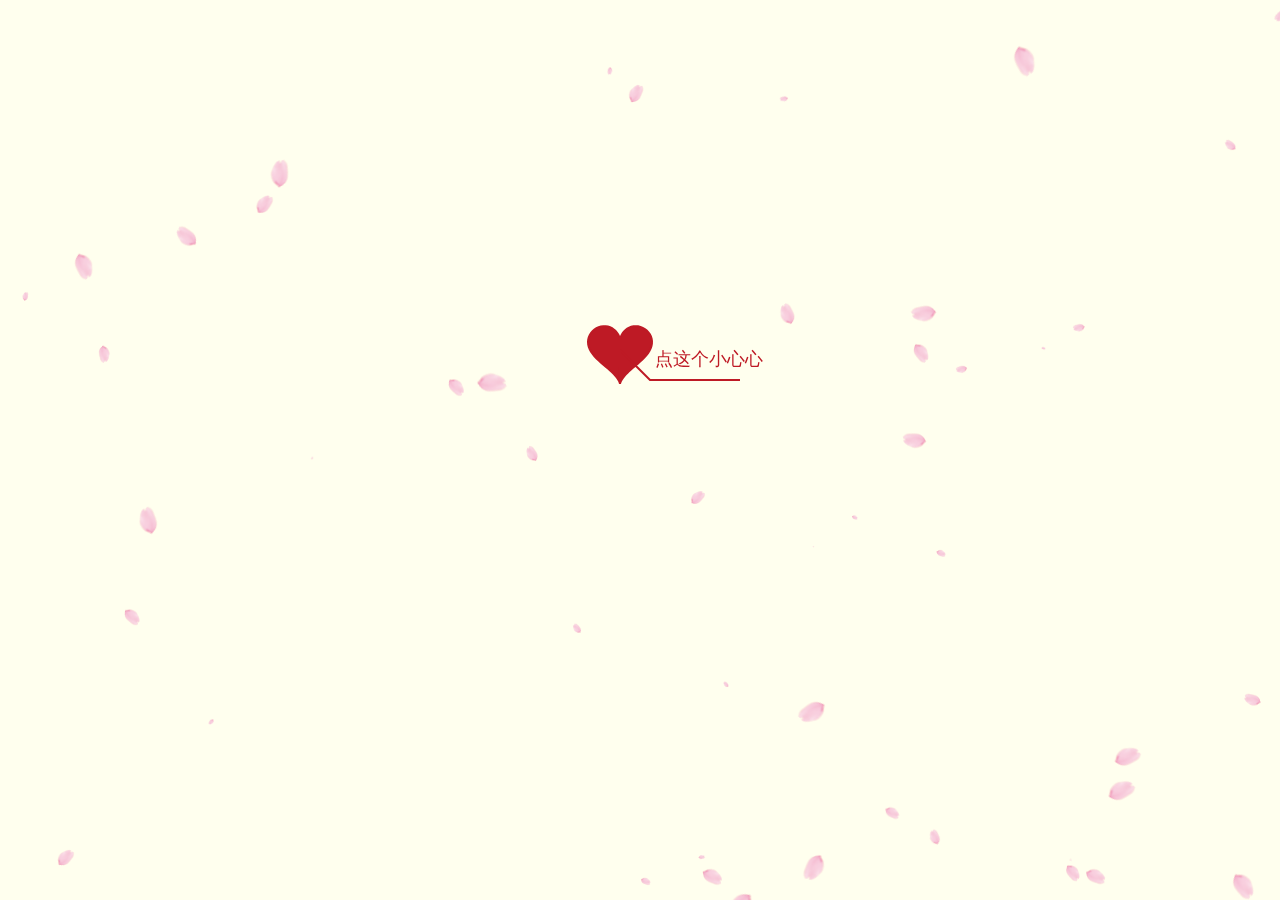
<file: index.html>
<!DOCTYPE html>
<html>
  <head>
    <meta http-equiv="Content-Type" content="text/html; charset=UTF-8" />
    <meta http-equiv="X-UA-Compatible" content="IE=edge" />

    <title>汪汪 ❤ 娜娜</title>
    <meta name="keywords" content="汪汪 ❤ 娜娜" />
    <meta name="description" content="汪汪 ❤ 娜娜" />
    <meta name="author" content="汪汪" />
    <link type="text/css" rel="stylesheet" href="./source/default.css" />
    <link rel="icon" type="image/x-icon" href="source/favicon.ico" />
    <script type="text/javascript" src="./source/jquery.min.js"></script>
    <script type="text/javascript" src="./source/jscex.min.js"></script>
    <script type="text/javascript" src="./source/jscex-parser.js"></script>
    <style type="text/css"></style>
    <script>
      var lover = {};
      lover.info = {
        name: '点这个小心心', //点开时爱心桃旁边的字
        year: 2022, //相遇的年份
        month: 4, //月
        day: 16, //日
        hour: 0, //小时
        minute: 0, //分钟
        second: 0, //秒

        debug: false //是否开启调试模式（如果选是，则会弹窗提示为什么加载出错）
      };
    </script>
    <!--樱花特效 -->
    <script src="./sakura.js"></script>
  </head>

  <body>
    <!-- 背景音乐部分 -->
    <audio
      id="loveBgm"
      autoplay
      src="https://m801.music.126.net/20240103224203/713f780f7a617e496a37e31e4dfef442/jdymusic/obj/wo3DlMOGwrbDjj7DisKw/32048584354/10a6/af06/11cf/3d06bb6b2e22305eed158b7820e85d39.mp3"
      loop="loop"
    ></audio>
    <div id="main">
      <div id="error">
        本页面采用HTML5编辑，目前您的浏览器无法显示，请换成(<a
          href="http://dl.360safe.com/netunion/20140425/360se+14478+n4a1de2568d.exe"
          >360</a
        >) 或者火狐(
        <a href="http://firefox.com.cn/download/">Firefox</a
        >)浏览器，或者其他游览器的最新版本。
      </div>
      <div id="wrap">
        <div id="text">
          <div id="code">
            <span class="say">穿过大半个中国去睡你</span><br />
            <span class="say">其实，睡你和被你睡是差不多的</span><br />
            <span class="say"
              >无非是两具肉体碰撞的力，无非是这力催开的花朵 </span
            ><br />
            <span class="say"
              >无非是这花朵虚拟出的春天让我们误以为生命被重新打开 </span
            ><br />
            <span class="say">大半个中国，什么都在发生</span><br />
            <span class="say">火山在喷，河流在枯 </span><br />
            <span class="say">一些不被关心的政治犯和流民 </span><br />
            <span class="say">一路在枪口的麋鹿和丹顶鹤 </span><br />
            <span class="say">我是穿过枪林弹雨去睡你 </span><br />
            <span class="say">我是把无数的黑夜摁进一个黎明去睡你 </span><br />
            <span class="say">我是无数个我奔跑成一个我去睡你 </span><br />
            <span class="say">当然我也会被一些蝴蝶带入歧途 </span><br />
            <span class="say">把一些赞美当成春天 </span><br />
            <span class="say">把一个和横店类似的村庄当成故乡</span><br />
            <span class="say">而它们 </span><br />
            <span class="say">都是我去睡你必不可少的理由 </span><br />
          </div>
        </div>
        <div id="clock-box">
          <span><font color="#666666">汪汪和娜娜在一起的</font></span>
          <div id="clock"></div>
        </div>
        <canvas id="canvas" width="1100" height="680"></canvas>
      </div>
    </div>

    <script type="text/javascript" src="./source/jscex-jit.js"></script>
    <script
      type="text/javascript"
      src="./source/jscex-builderbase.min.js"
    ></script>
    <script type="text/javascript" src="./source/jscex-async.min.js"></script>
    <script
      type="text/javascript"
      src="./source/jscex-async-powerpack.min.js"
    ></script>
    <script
      type="text/javascript"
      src="./source/functions.js"
      charset="utf-8"
    ></script>
    <script
      type="text/javascript"
      src="./source/love.js"
      charset="utf-8"
    ></script>
    <script
      type="text/javascript"
      src="./source/canvas.js"
      charset="utf-8"
    ></script>
  </body>
</html>
</file>
<file: source/default.css>
body {
  margin: 0;
  padding: 0;
  background: #ffe;
  font-size: 14px;
  font-family: 'å¾®è½¯é›…é»‘', Microsoft Yahei, 'å®‹ä½“', sans-serif;
  color: #231f20;
  overflow: auto;
}

a {
  color: #000;
  font-size: 14px;
}

#main {
  width: 100%;
}

#wrap {
  position: relative;
  margin: 0 auto;
  width: 1100px;
  height: 680px;
  margin-top: 10px;
}

#text {
  width: 400px;
  height: 425px;
  left: 60px;
  top: 80px;
  position: absolute;
}

#code {
  display: none;
  font-size: 16px;
}

#clock-box {
  position: absolute;
  left: 60px;
  top: 550px;
  font-size: 28px;
  display: none;
}

#clock-box a {
  font-size: 28px;
  text-decoration: none;
}

#clock {
  margin-left: 48px;
}

#clock .digit {
  font-size: 64px;
}

#canvas {
  margin: 0 auto;
  width: 1100px;
  height: 100%;
}

#error {
  margin: 0 auto;
  text-align: center;
  margin-top: 60px;
  display: none;
}

.hand {
  cursor: pointer;
}

.say {
  display: inline-block;
  margin-left: 0px;
  color: #ff0000;
  margin-top: 4px;
}

.space {
  margin-right: 250px;
}

.last-line {
  margin-left: 100px;
}
</file>
